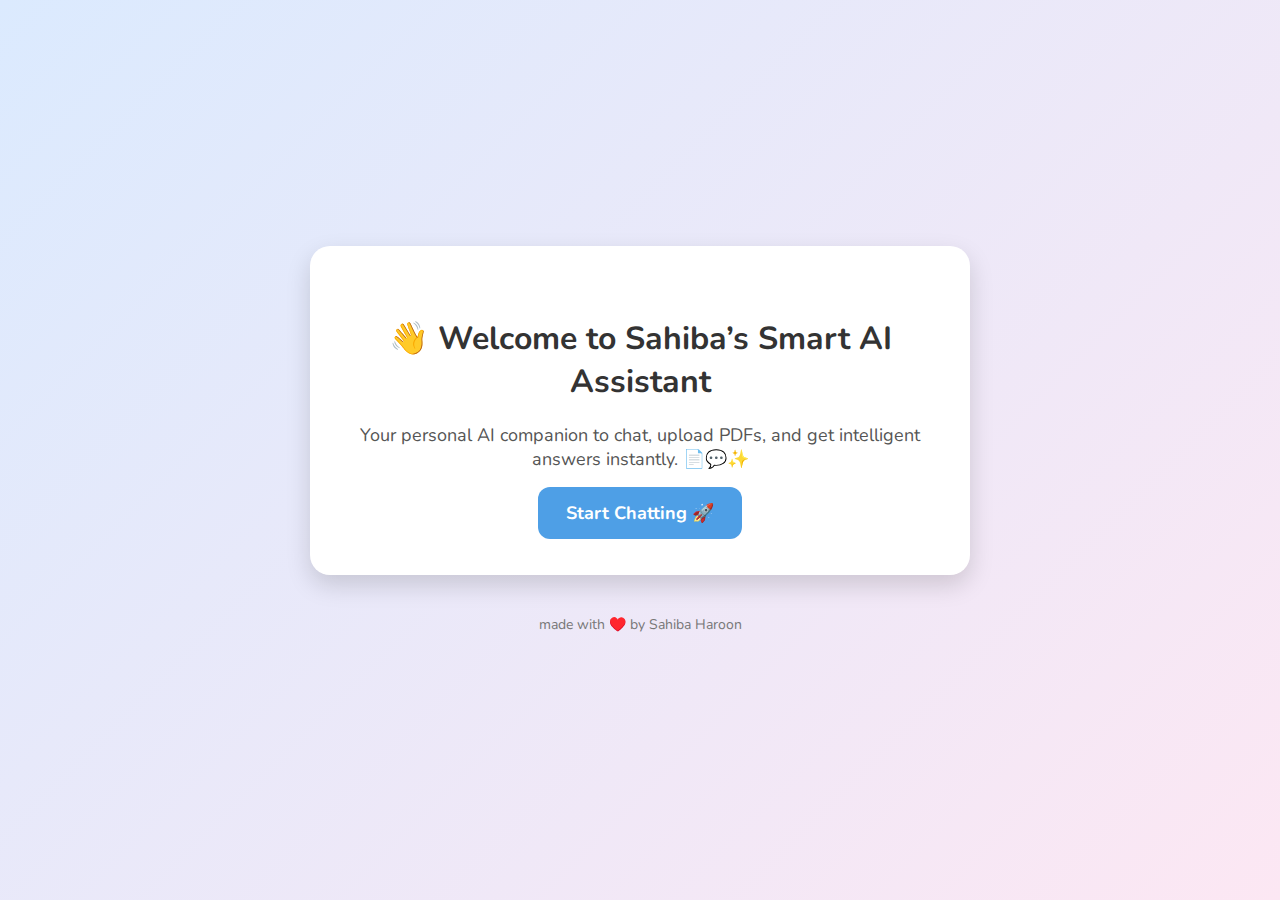
<file: templates/index.html>
<!DOCTYPE html>
<html lang="en">
<head>
  <meta charset="UTF-8" />
  <title>Welcome | Sahiba's AI</title>
  <link rel="stylesheet" href="/static/style.css" />
  <link href="https://fonts.googleapis.com/css2?family=Nunito:wght@400;700&family=Noto+Color+Emoji&display=swap" rel="stylesheet">
  <style>
    body {
      margin: 0;
      padding: 0;
      font-family: 'Nunito', 'Segoe UI', 'Noto Color Emoji', sans-serif;
      background: linear-gradient(135deg, #dbeafe, #fce7f3);
      display: flex;
      flex-direction: column;
      align-items: center;
      justify-content: center;
      min-height: 100vh;
      text-align: center;
    }

    .welcome-card {
      background: white;
      padding: 50px 30px;
      border-radius: 20px;
      box-shadow: 0 10px 25px rgba(0, 0, 0, 0.15);
      max-width: 600px;
      width: 90%;
    }

    h1 {
      font-size: 32px;
      color: #333;
      margin-bottom: 20px;
    }

    p {
      font-size: 18px;
      color: #555;
      margin-bottom: 30px;
    }

    .start-btn {
      padding: 14px 28px;
      background-color: #4e9fe6;
      color: white;
      border: none;
      border-radius: 12px;
      font-size: 18px;
      font-weight: bold;
      cursor: pointer;
      text-decoration: none;
      transition: 0.2s;
    }

    .start-btn:hover {
      background-color: #357acc;
    }

    footer {
      margin-top: 40px;
      font-size: 14px;
      color: #777;
    }
  </style>
</head>
<body>
  <div class="welcome-card">
    <h1>👋 Welcome to Sahiba’s Smart AI Assistant</h1>
    <p>Your personal AI companion to chat, upload PDFs, and get intelligent answers instantly. 📄💬✨</p>
    <a href="/chatpage" class="start-btn">Start Chatting 🚀</a>
  </div>

  <footer>made with ♥️ by Sahiba Haroon</footer>
</body>
</html>
</file>
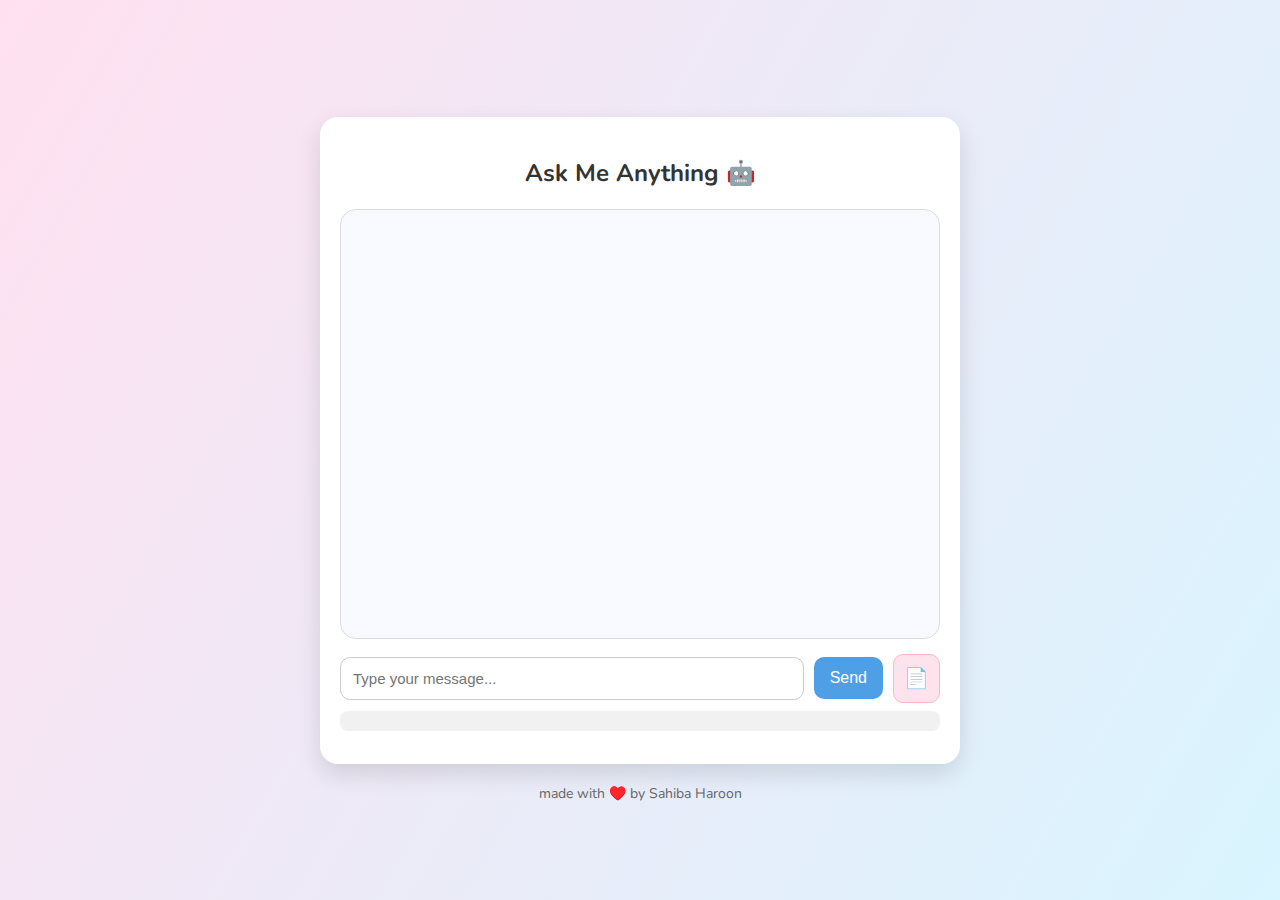
<file: templates/chat.html>
<!DOCTYPE html>
<html lang="en">
<head>
  <meta charset="UTF-8">
  <title>Ask Me Anything 🤖</title>
  <link rel="stylesheet" href="/static/style.css">
  <link href="https://fonts.googleapis.com/css2?family=Nunito:wght@400;600&family=Noto+Color+Emoji&display=swap" rel="stylesheet">
</head>
<body class="chat-body">
  <div class="chat-card">
    <h2>Ask Me Anything 🤖</h2>

    <div class="chat-box" id="chat-box"></div>

    <!-- Input + Upload section -->
    <div class="input-upload-group">
      <input type="text" id="user-input" placeholder="Type your message..." onkeypress="if(event.key === 'Enter') sendMessage()" />
      <button onclick="sendMessage()">Send</button>
      <label for="fileInput" class="upload-label">📄</label>
      <input type="file" id="fileInput" accept=".pdf" onchange="uploadFile()" />
    </div>
    <p id="previewText"></p>
  </div>

  <footer>made with ♥️ by Sahiba Haroon</footer>
  <script src="/static/script.js"></script>
</body>
</html>
</file>
<file: static/style.css>
body {
  font-family: 'Nunito', 'Segoe UI', 'Noto Color Emoji', sans-serif;
  background: linear-gradient(120deg, #ffe0f0, #d9f5ff);
  margin: 0;
  display: flex;
  flex-direction: column;
  align-items: center;
}

.chat-body {
  min-height: 100vh;
  justify-content: center;
}

.chat-card {
  margin-top: 40px;
  background: white;
  border-radius: 18px;
  width: 95%;
  max-width: 600px;
  padding: 20px;
  box-shadow: 0 10px 25px rgba(0, 0, 0, 0.12);
}

h2 {
  text-align: center;
  color: #333;
  font-size: 24px;
  margin-bottom: 20px;
}

.chat-box {
  height: 400px;
  overflow-y: auto;
  border-radius: 16px;
  padding: 14px;
  background: #f8faff;
  border: 1.5px solid #ddd;
  margin-bottom: 15px;
}

/* Chat bubbles */
.user, .bot {
  margin: 8px 0;
  padding: 12px 16px;
  border-radius: 20px;
  max-width: 75%;
  word-wrap: break-word;
  line-height: 1.5;
  font-size: 15px;
}

.user {
  background-color: #cdefff;
  align-self: flex-end;
  text-align: right;
  margin-left: auto;
  color: #004b66;
}

.bot {
  background-color: #f0f0f0;
  align-self: flex-start;
  margin-right: auto;
  color: #333;
  white-space: pre-wrap;
}

.input-upload-group {
  display: flex;
  align-items: center;
  gap: 10px;
}

input[type="text"] {
  flex: 1;
  padding: 12px;
  border-radius: 10px;
  border: 1px solid #ccc;
  font-size: 15px;
}

button {
  background-color: #4e9fe6;
  color: white;
  padding: 12px 16px;
  font-size: 16px;
  border: none;
  border-radius: 10px;
  cursor: pointer;
}

button:hover {
  background-color: #3d8dd6;
}

/* File Upload Styles */
#fileInput {
  display: none;
}

.upload-label {
  font-size: 20px;
  cursor: pointer;
  padding: 10px;
  border-radius: 10px;
  background-color: #ffe3ec;
  border: 1px solid #ffb6c1;
  transition: 0.2s;
}

.upload-label:hover {
  background-color: #ffc7dc;
}

/* File Preview */
#previewText {
  font-size: 13px;
  color: #555;
  margin-top: 8px;
  background: #f1f1f1;
  padding: 10px;
  border-radius: 8px;
  max-height: 120px;
  overflow-y: auto;
}

/* Footer */
footer {
  margin: 20px;
  text-align: center;
  color: #666;
  font-size: 14px;
}
</file>
